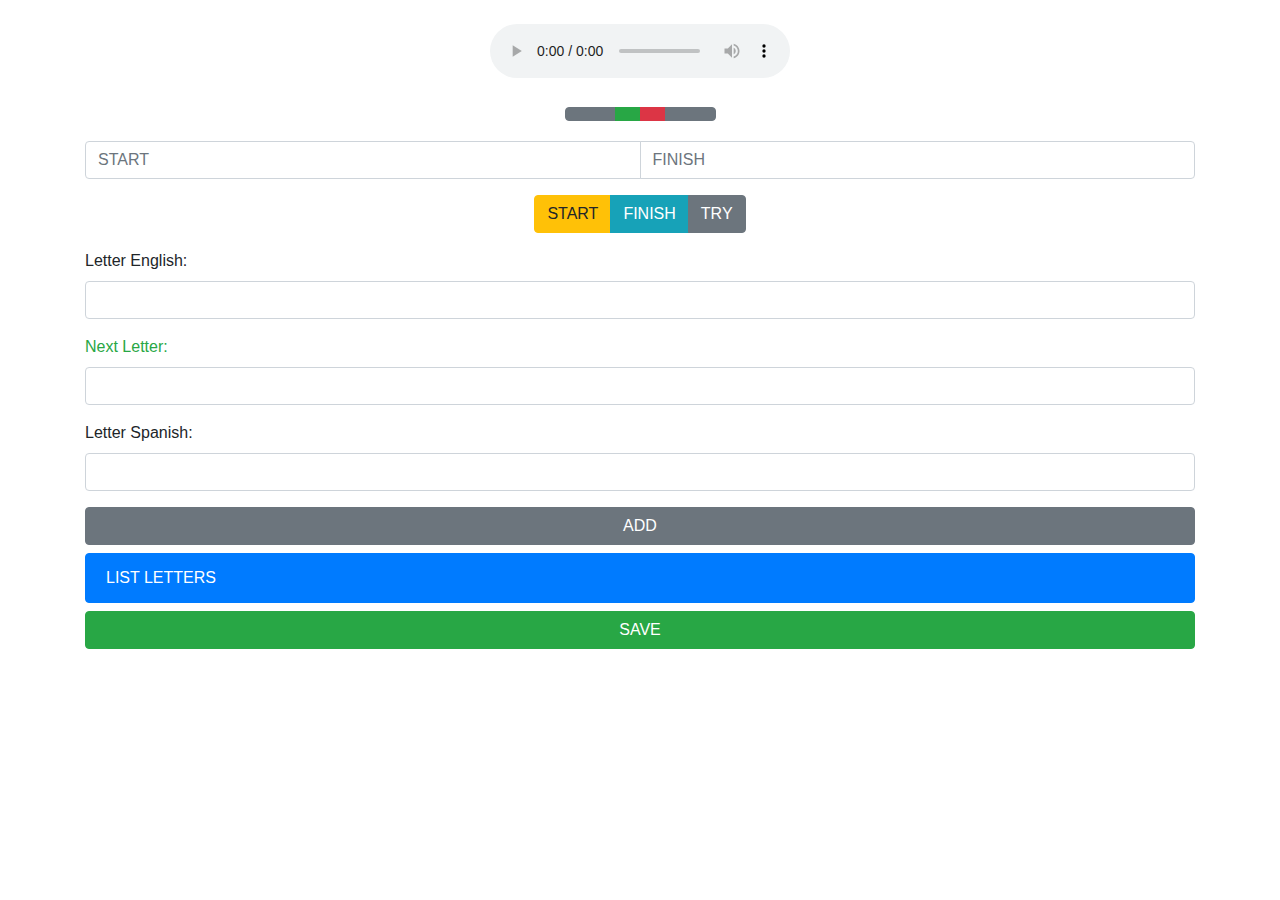
<file: src/main/resources/templates/letter/register-letter.html>
<!DOCTYPE html>
<html xmlns:th="http://www.thymeleaf.org">

<head>
    <meta charset="UTF-8">
    <meta name="viewport" content="width=device-width, initial-scale=1.0">
    <meta http-equiv="X-UA-Compatible" content="ie=edge">
    <title>REGISTER LETTER</title>
    
    <link th:href="@{/img/favicon.png}" rel="icon" type="image/png">

    <link rel="stylesheet" href="https://stackpath.bootstrapcdn.com/bootstrap/4.4.1/css/bootstrap.min.css"
        integrity="sha384-Vkoo8x4CGsO3+Hhxv8T/Q5PaXtkKtu6ug5TOeNV6gBiFeWPGFN9MuhOf23Q9Ifjh" crossorigin="anonymous">
        
    <link rel="stylesheet" href="https://use.fontawesome.com/releases/v5.2.0/css/all.css"
        integrity="sha384-hWVjflwFxL6sNzntih27bfxkr27PmbbK/iSvJ+a4+0owXq79v+lsFkW54bOGbiDQ" crossorigin="anonymous">    
</head>

<body onload="loadLetters()">

    <div class="container mt-4">
    	<nav th:replace="fragments/top-navbar :: top-navbar"></nav>
        <form class="mt-2">
            <div class="form-group text-center">
                <audio controls="controls" id="songAudio">
                    <!-- --> <source th:src="@{/Young turks -  Rod Stewart.mp3}">
                    <!-- <source th:src="${songAudioLink}"> -->
                </audio>
            </div>
			

            <div class="form-group text-center">
                <div class="btn-group" role="group" aria-label="Basic example">
                	<button type="button" class="btn btn-secondary" onclick="backward(5)"><i class="fas fa-fast-backward"></i></button>
                	<button type="button" class="btn btn-secondary" onclick="backward(2)"><i class="fas fa-backward"></i></button>
                    <button type="button" class="btn btn-success" onclick="playSong()"><i class="fas fa-play"></i></button>
                    <button type="button" class="btn btn-danger" onclick="pauseSong()"><i class="fas fa-pause"></i></button>
                    <button type="button" class="btn btn-secondary" onclick="forward(2)"><i class="fas fa-forward"></i></button>
                    <button type="button" class="btn btn-secondary" onclick="forward(5)"><i class="fas fa-fast-forward"></i></button>
                </div>
            </div>
            <!-- <button type="button" class="btn btn-secondary" 
				th:data-parameter1="${song.letterEnglish}" 
				th:data-parameter2="${song.letterSpanish}"
				onclick="getLettersSong(this.getAttribute('data-parameter1'),this.getAttribute('data-parameter2'));">
				probar
			</button> -->
			
            <div class="row">
                <div class="col-12">
                    <div class="input-group mb-3">
                        <input type="number" class="form-control" placeholder="START" id="inputStartTime" step="1">
                        <input type="number" class="form-control" placeholder="FINISH" id="inputFinishTime" step="1">
                    </div>
                </div>


            </div>

			<input type="hidden" class="form-control" th:value="${song.letterEnglish}" id="inputLettersEnglish">
			<input type="hidden" class="form-control" th:value="${song.letterSpanish}" id="inputLettersSpanish">

            <div class="form-group text-center">
                <div class="btn-group" role="group" aria-label="Basic example">
                    <button type="button" class="btn btn-warning" onclick="markStart()">START</button>
                    <button type="button" class="btn btn-info" onclick="markFinish()">FINISH</button>
                    <button type="button" class="btn btn-secondary" onclick="tryFragment()">TRY</button>

                </div>
            </div>
            <div class="row">
                <div class="col-12">
	                 <div class="form-group">
		                <label for="author">Letter English:</label>
		                <input type="text" class="form-control" id="letterEnglish">
		            </div>
                </div>
                <div class="col-12">
	                <div class="form-group text-success">
		                <label for="author">Next Letter:</label>
		                <input type="text" class="form-control" id="nextLetter">
		            </div>
                </div>
                <div class="col-12">
	                <div class="form-group">
		                <label for="author">Letter Spanish:</label>
		                <input type="text" class="form-control" id="letterSpanish">
		            </div>
                </div>
            </div>

            <div class="row text-center">
                <div class="col-12">
                    <button type="button" class="btn btn-secondary btn-block" onclick="addRange()" id="btnAdd">ADD</button>
                </div>
            </div>
        </form>
        
        <div class="list-group mt-2 mb-2" id="listLetters">
		  <button type="button" class="list-group-item list-group-item-action active">
		    LIST LETTERS
		  </button>
		</div>

        <div class="row text-center">
            <div class="col-12">
                <button type="button" class="btn btn-success btn-block" onclick="saveLetters()">SAVE</button>
            </div>
        </div>

    </div>


    <script src="https://code.jquery.com/jquery-3.4.1.slim.min.js"
        integrity="sha384-J6qa4849blE2+poT4WnyKhv5vZF5SrPo0iEjwBvKU7imGFAV0wwj1yYfoRSJoZ+n"
        crossorigin="anonymous"></script>
    <script src="https://cdn.jsdelivr.net/npm/popper.js@1.16.0/dist/umd/popper.min.js"
        integrity="sha384-Q6E9RHvbIyZFJoft+2mJbHaEWldlvI9IOYy5n3zV9zzTtmI3UksdQRVvoxMfooAo"
        crossorigin="anonymous"></script>
    <script src="https://stackpath.bootstrapcdn.com/bootstrap/4.4.1/js/bootstrap.min.js"
        integrity="sha384-wfSDF2E50Y2D1uUdj0O3uMBJnjuUD4Ih7YwaYd1iqfktj0Uod8GCExl3Og8ifwB6"
        crossorigin="anonymous"></script>

    <script th:src="@{/js/letter/register-letter.js}"></script>
</body>

</html>
</file>
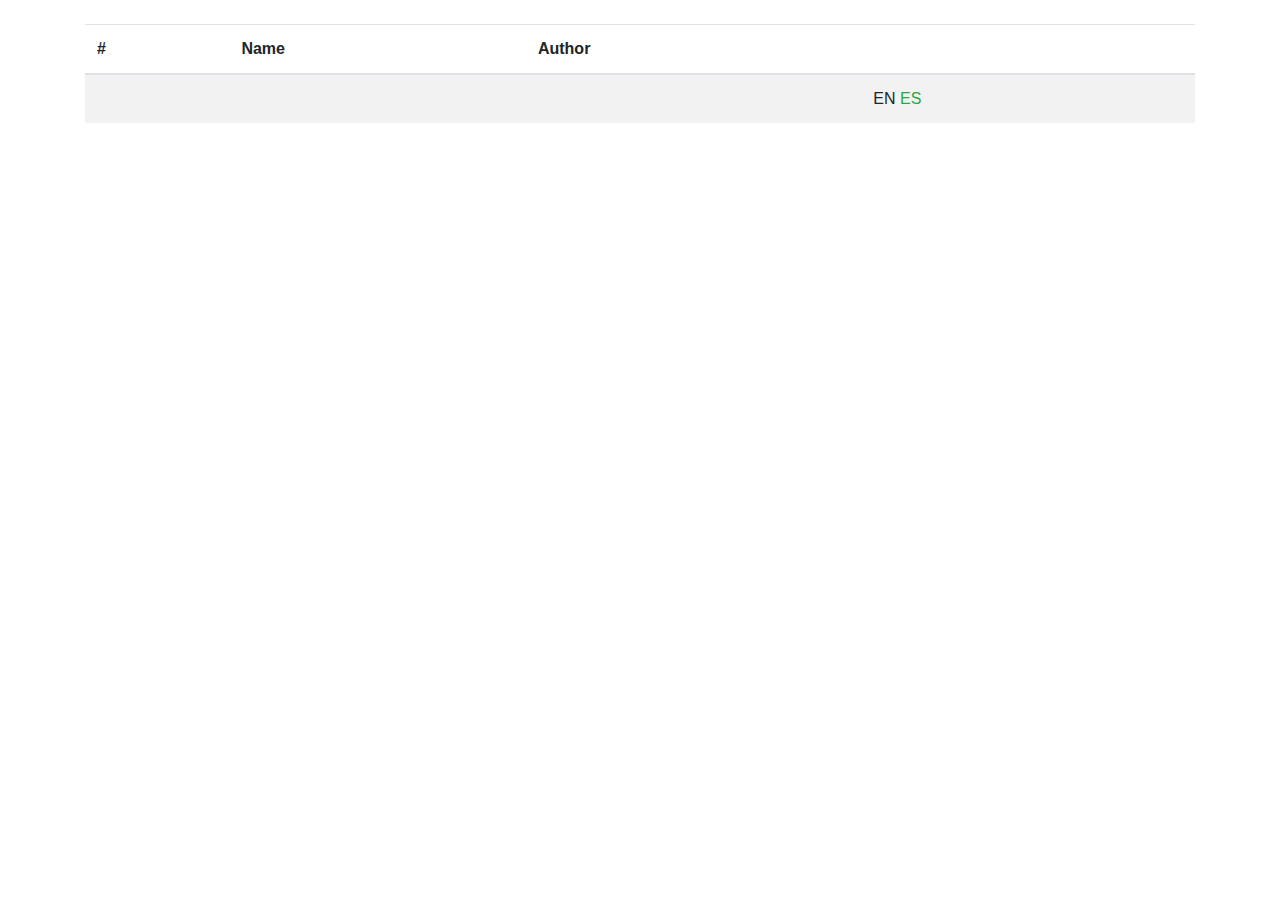
<file: src/main/resources/templates/song/list-song.html>
<!DOCTYPE html>
<html xmlns:th="http://www.thymeleaf.org">

<head>
  <meta charset="UTF-8">
  <meta name="viewport" content="width=device-width, initial-scale=1.0">
  <meta http-equiv="X-UA-Compatible" content="ie=edge">
  <title>LIST OF SONGS</title>

	<link th:href="@{/img/favicon.png}" rel="icon" type="image/png">
  <link rel="stylesheet" href="https://stackpath.bootstrapcdn.com/bootstrap/4.4.1/css/bootstrap.min.css"
    integrity="sha384-Vkoo8x4CGsO3+Hhxv8T/Q5PaXtkKtu6ug5TOeNV6gBiFeWPGFN9MuhOf23Q9Ifjh" crossorigin="anonymous">
   <link rel="stylesheet" href="https://use.fontawesome.com/releases/v5.2.0/css/all.css"
        integrity="sha384-hWVjflwFxL6sNzntih27bfxkr27PmbbK/iSvJ+a4+0owXq79v+lsFkW54bOGbiDQ" crossorigin="anonymous">
</head>

<body>

  <div class="container mt-4">
    <nav th:replace="fragments/top-navbar :: top-navbar"></nav>
    <table class="table table-striped">
      <thead>
        <tr>
          <th scope="col">#</th>
          <th scope="col">Name</th>
          <th scope="col">Author</th>
          <th scope="col"></th>
        </tr>
      </thead>
      <tbody>
        <tr th:each="song, stat : ${songs}">
          <td th:text="${stat.index +1}"></td>
          <td th:text="${song.name}"></td>
          <td th:text="${song.author}"></td>
          <td>
            <a th:href="@{'/song/listen/'+${song.idSong}+'/en'}">EN<i class="fas fa-play"></i></a>
            <a class="text-success" th:href="@{'/song/listen/'+${song.idSong}+'/es'}">ES<i class="fas fa-play"></i></a>
          	<a th:if="${song.hasLetter == '0'}" th:href="@{'/letter/register/'+${song.idSong}}" class="ml-1"><i class="fas fa-list"></i></a>
          </td>
        </tr>
      </tbody>
    </table>
  </div>


  <script src="https://code.jquery.com/jquery-3.4.1.slim.min.js"
    integrity="sha384-J6qa4849blE2+poT4WnyKhv5vZF5SrPo0iEjwBvKU7imGFAV0wwj1yYfoRSJoZ+n"
    crossorigin="anonymous"></script>
  <script src="https://cdn.jsdelivr.net/npm/popper.js@1.16.0/dist/umd/popper.min.js"
    integrity="sha384-Q6E9RHvbIyZFJoft+2mJbHaEWldlvI9IOYy5n3zV9zzTtmI3UksdQRVvoxMfooAo"
    crossorigin="anonymous"></script>
  <script src="https://stackpath.bootstrapcdn.com/bootstrap/4.4.1/js/bootstrap.min.js"
    integrity="sha384-wfSDF2E50Y2D1uUdj0O3uMBJnjuUD4Ih7YwaYd1iqfktj0Uod8GCExl3Og8ifwB6"
    crossorigin="anonymous"></script>
</body>

</html>
</file>
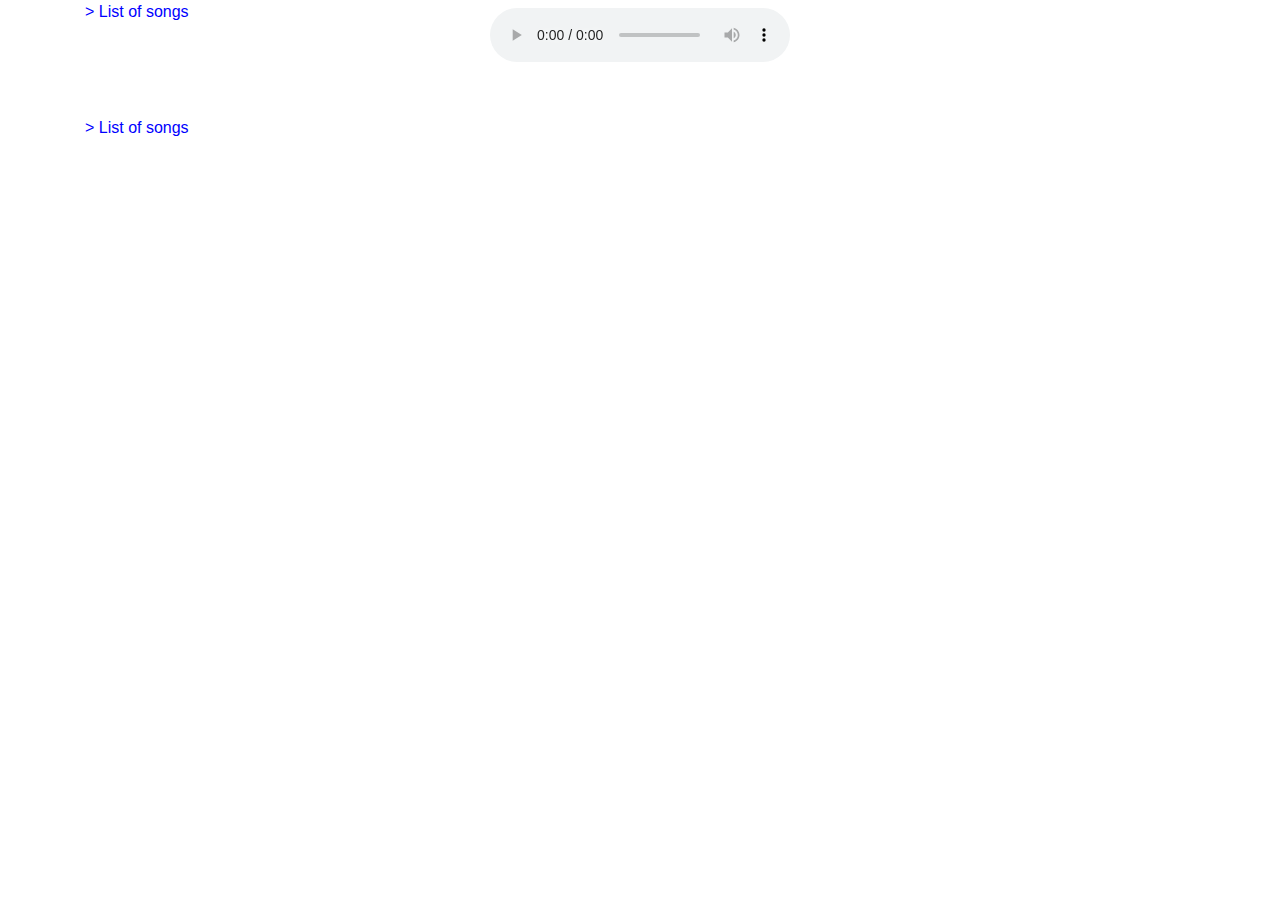
<file: src/main/resources/templates/song/listen-song.html>
<!DOCTYPE html>
<html xmlns:th="http://www.thymeleaf.org">

<head>
    <meta charset="UTF-8">
    <meta name="viewport" content="width=device-width, initial-scale=1.0">
    <meta http-equiv="X-UA-Compatible" content="ie=edge">
    <title>LISTEN SONG</title>

    <link th:href="@{/img/favicon.png}" rel="icon" type="image/png">

    <link rel="stylesheet" href="https://stackpath.bootstrapcdn.com/bootstrap/4.4.1/css/bootstrap.min.css"
        integrity="sha384-Vkoo8x4CGsO3+Hhxv8T/Q5PaXtkKtu6ug5TOeNV6gBiFeWPGFN9MuhOf23Q9Ifjh" crossorigin="anonymous">
    <link rel="stylesheet" href="https://stackpath.bootstrapcdn.com/font-awesome/4.7.0/css/font-awesome.min.css">
    <link rel="stylesheet" href="https://use.fontawesome.com/releases/v5.2.0/css/all.css"
        integrity="sha384-hWVjflwFxL6sNzntih27bfxkr27PmbbK/iSvJ+a4+0owXq79v+lsFkW54bOGbiDQ" crossorigin="anonymous">

    <!-- Owner css -->
    <link th:href="@{/css/song/listen-song.css}" rel="stylesheet" />
</head>

<body>

    <div class="container fixed-top header">
        <nav th:replace="fragments/top-navbar :: top-navbar"></nav>
        <div class="form-group text-center">
            <h3 th:text=${song.name}></h3>
            <h4 th:text=${song.author}></h4>
            <audio controls="controls" id="songAudio">
                <!-- <source th:src="${song.urlDrive}">-->
                <source th:src="@{/Young turks -  Rod Stewart.mp3}">
            </audio>
        </div>
    </div>

    <div class="container content">
        <a style="text-align: left; color: blue" th:href="@{/song/list}">> List of songs</a>

        <div class="col-md-12 text-center">
            <div th:if="${primaryLanguage == 'es'}" class="panel-group" id="accordion4" role="tablist" aria-multiselectable="true">
                <th:block th:each="letter,iter : ${song.letters}">
                    <div class="panel panel-default">
                        <div class="panel-heading" role="tab" id="headingOne4">
                            <h4 class="panel-title">
                                <a>

                                    <i th:id="${'iconPlay_'+iter.index}" class="icon fas fa-play" style="vertical-align: middle;"
                                        th:onclick="'playLetter(' + ${letter.startTime} + ','+ ${letter.endTime} +','+${iter.index}+')'"></i>
                                    <p role="button" data-toggle="collapse" data-parent="#accordion4"
                                        th:href="@{'#collapseOne' + ${letter.idLetter}}" aria-expanded="true"
                                        th:text=${letter.letterSpanish}></p>
                                </a>
                            </h4>
                        </div>
                        <div th:id="'collapseOne' + ${letter.idLetter}" class="panel-collapse collapse in"
                            role="tabpanel" aria-labelledby="headingOne4">
                            <div class="panel-body">
                                <p th:text=${letter.letterEnglish}></p>
                            </div>
                        </div>
                    </div>
                </th:block>

            </div>
            <div th:if="${primaryLanguage == 'en'}" class="panel-group" id="accordion4" role="tablist" aria-multiselectable="true">
                <th:block th:each="letter,iter : ${song.letters}">
                    <div class="panel panel-default">
                        <div class="panel-heading" role="tab" id="headingOne4">
                            <h4 class="panel-title">
                                <a>

                                    <i th:id="${'iconPlay_'+iter.index}" class="icon fas fa-play" style="vertical-align: middle;"
                                        th:onclick="'playLetter(' + ${letter.startTime} + ','+ ${letter.endTime} +','+${iter.index}+')'"></i>
                                    <p role="button" data-toggle="collapse" data-parent="#accordion4"
                                        th:href="@{'#collapseOne' + ${letter.idLetter}}" aria-expanded="true"
                                        th:text=${letter.letterEnglish}></p>
                                </a>
                            </h4>
                        </div>
                        <div th:id="'collapseOne' + ${letter.idLetter}" class="panel-collapse collapse in"
                            role="tabpanel" aria-labelledby="headingOne4">
                            <div class="panel-body">
                                <p th:text=${letter.letterSpanish}></p>
                            </div>
                        </div>
                    </div>
                </th:block>

            </div>

        </div>
        <a style="text-align: left; color: blue" th:href="@{/song/list}">> List of songs</a>

    </div>

    <script src="https://code.jquery.com/jquery-3.4.1.slim.min.js"
        integrity="sha384-J6qa4849blE2+poT4WnyKhv5vZF5SrPo0iEjwBvKU7imGFAV0wwj1yYfoRSJoZ+n"
        crossorigin="anonymous"></script>
    <script src="https://cdn.jsdelivr.net/npm/popper.js@1.16.0/dist/umd/popper.min.js"
        integrity="sha384-Q6E9RHvbIyZFJoft+2mJbHaEWldlvI9IOYy5n3zV9zzTtmI3UksdQRVvoxMfooAo"
        crossorigin="anonymous"></script>
    <script src="https://stackpath.bootstrapcdn.com/bootstrap/4.4.1/js/bootstrap.min.js"
        integrity="sha384-wfSDF2E50Y2D1uUdj0O3uMBJnjuUD4Ih7YwaYd1iqfktj0Uod8GCExl3Og8ifwB6"
        crossorigin="anonymous"></script>

    <script th:src="@{/js/song/listen-song.js}"></script>

</body>

</html>
</file>
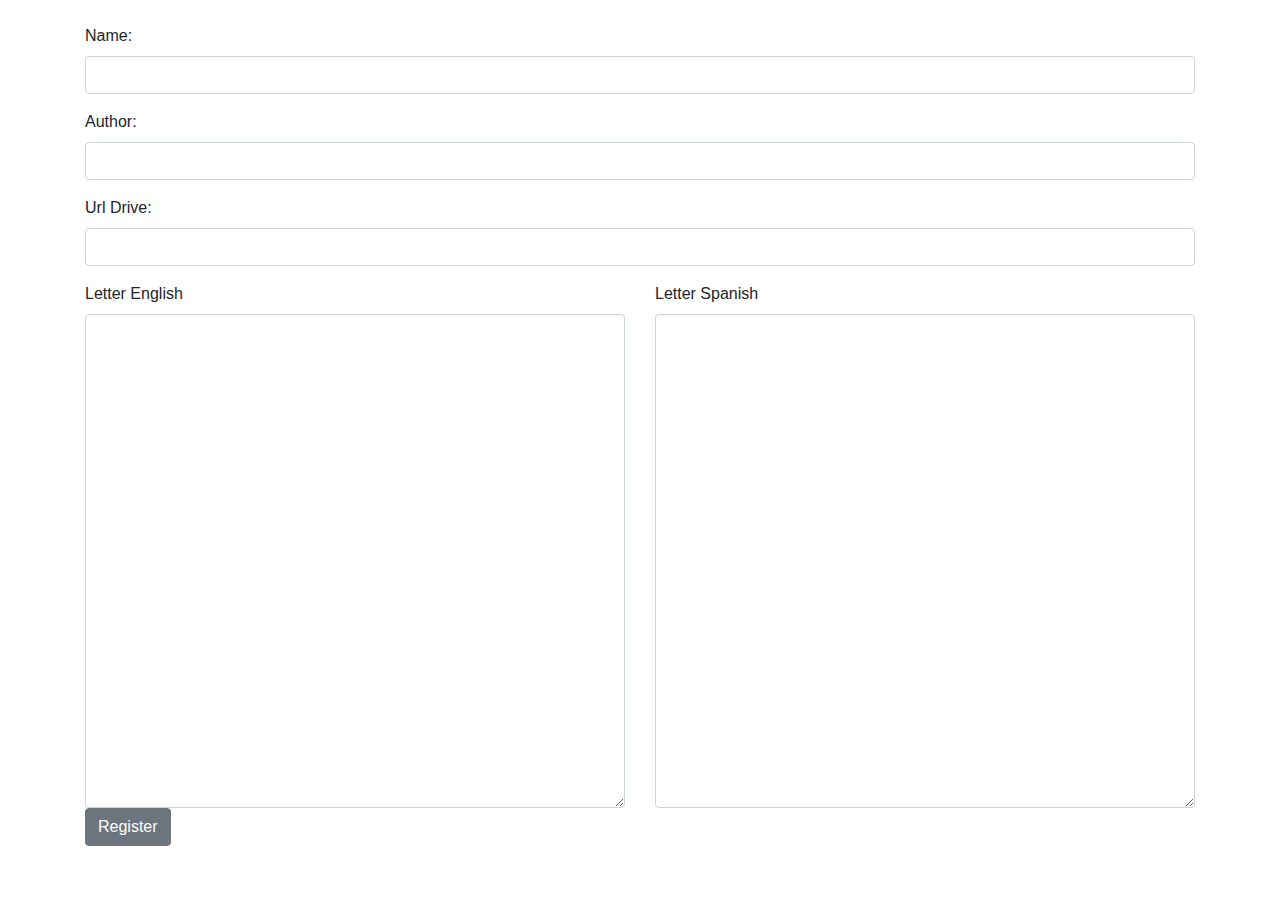
<file: src/main/resources/templates/song/register-song.html>
<!DOCTYPE html>
<html xmlns:th="http://www.thymeleaf.org">

<head>
    <meta charset="UTF-8">
    <meta name="viewport" content="width=device-width, initial-scale=1.0">
    <meta http-equiv="X-UA-Compatible" content="ie=edge">
    <title>REGISTER SONG</title>

	<link th:href="@{/img/favicon.png}" rel="icon" type="image/png">
    <link rel="stylesheet" href="https://stackpath.bootstrapcdn.com/bootstrap/4.4.1/css/bootstrap.min.css"
        integrity="sha384-Vkoo8x4CGsO3+Hhxv8T/Q5PaXtkKtu6ug5TOeNV6gBiFeWPGFN9MuhOf23Q9Ifjh" crossorigin="anonymous">
</head>

<body>

    <div class="container mt-4">
        <nav th:replace="fragments/top-navbar :: top-navbar"></nav>
        <form th:action="@{/song/register}" th:object="${song}" method="post" class="mt-2">
            <div class="form-group">
                <label for="name">Name:</label>
                <input type="text" class="form-control" th:field="*{name}">
            </div>

            <div class="form-group">
                <label for="author">Author:</label>
                <input type="text" class="form-control" th:field="*{author}">
            </div>

            <div class="form-group">
                <label for="urlDrive">Url Drive:</label>
                <input type="text" class="form-control" th:field="*{urlDrive}">
            </div>

            <div class="row">
                <div class="col-6">
                    <label for="letterEnglish">Letter English</label>
                    <textarea class="form-control" th:field="*{letterEnglish}" rows="20"></textarea>
                </div>
                <div class="col-6">
                    <label for="letterSpanish">Letter Spanish</label>
                    <textarea class="form-control" th:field="*{letterSpanish}" rows="20"></textarea>
                </div>
            </div>
            <div class="form-group row">
                <div class="col-sm-6">
                    <input type="submit" value="Register" class="btn btn-secondary" />
                </div>
            </div>
        </form>
        
    </div>


    <script src="https://code.jquery.com/jquery-3.4.1.slim.min.js"
        integrity="sha384-J6qa4849blE2+poT4WnyKhv5vZF5SrPo0iEjwBvKU7imGFAV0wwj1yYfoRSJoZ+n"
        crossorigin="anonymous"></script>
    <script src="https://cdn.jsdelivr.net/npm/popper.js@1.16.0/dist/umd/popper.min.js"
        integrity="sha384-Q6E9RHvbIyZFJoft+2mJbHaEWldlvI9IOYy5n3zV9zzTtmI3UksdQRVvoxMfooAo"
        crossorigin="anonymous"></script>
    <script src="https://stackpath.bootstrapcdn.com/bootstrap/4.4.1/js/bootstrap.min.js"
        integrity="sha384-wfSDF2E50Y2D1uUdj0O3uMBJnjuUD4Ih7YwaYd1iqfktj0Uod8GCExl3Og8ifwB6"
        crossorigin="anonymous"></script>
        
</body>

</html>
</file>
